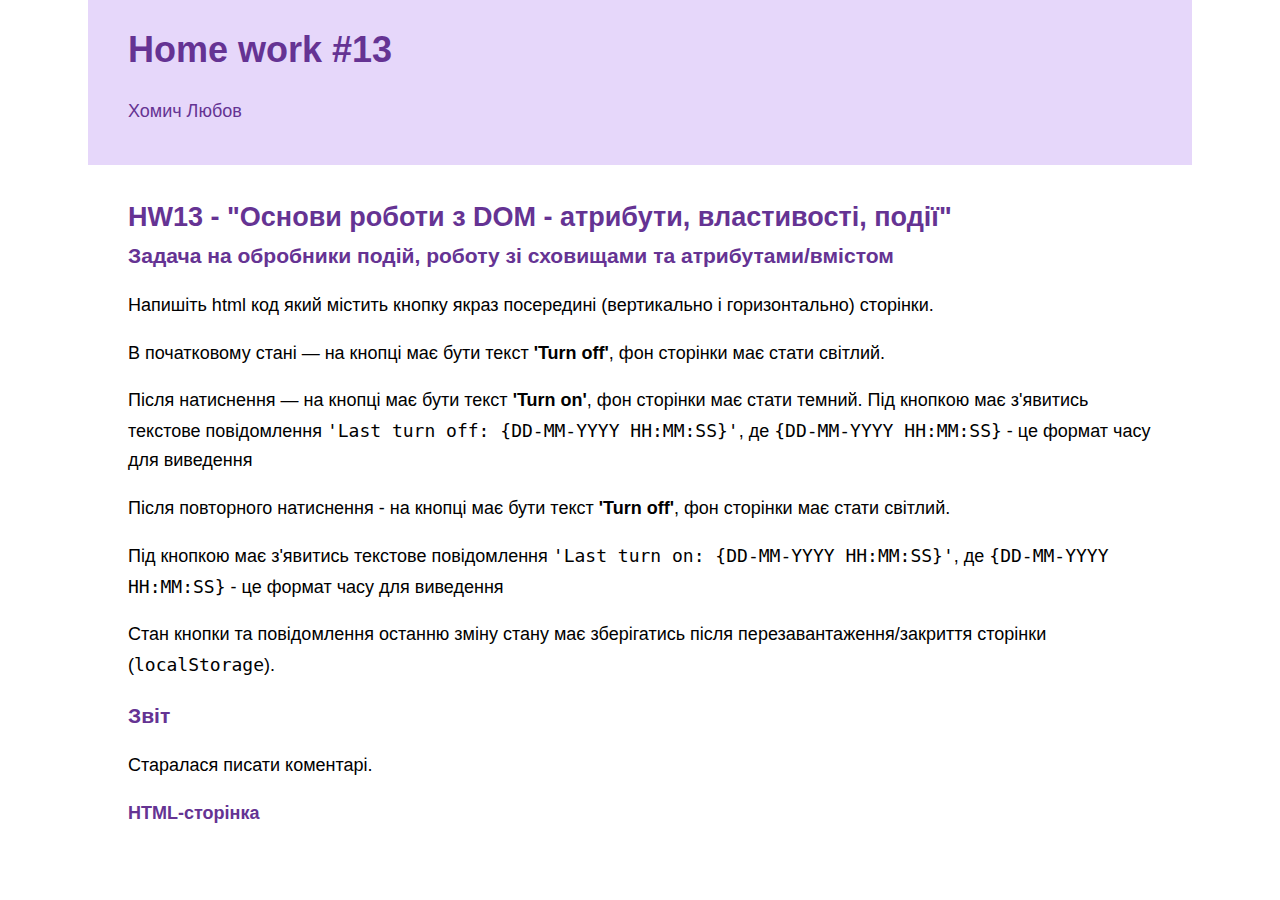
<file: index.html>
<!DOCTYPE html>
<html lang="uk">

<head>
  <meta charset="UTF-8" />
  <meta name="viewport" content="width=device-width, initial-scale=1.0" />
  <link rel="apple-touch-icon" sizes="180x180" href="./favicon/apple-touch-icon.png" />
  <link rel="icon" type="image/png" sizes="32x32" href="./favicon/favicon-32x32.png" />
  <link rel="icon" type="image/png" sizes="16x16" href="./favicon/favicon-16x16.png" />
  <link rel="manifest" href="./favicon/site.webmanifest" />
  <link rel="stylesheet" href="./css/style.css" />
  <title>Home work #13</title>
</head>

<body>
  <header class="header">
    <h1>Home work #13</h1>
    <p class="autor">Хомич Любов</p>
  </header>
  <main class="main">
    <h2>HW13 - "Основи роботи з DOM - атрибути, властивості, події"</h2>
    <article>
      <h3>Задача на обробники подій, роботу зі сховищами та атрибутами/вмістом</h3>
      <p>
        Напишіть html код який містить кнопку якраз посередині (вертикально і горизонтально) сторінки.
      </p>
      <p>
        В початковому стані — на кнопці має бути текст <b>'Turn off'</b>, фон сторінки має стати світлий.
      </p>
      <p>
        Після натиснення — на кнопці має бути текст <b>'Turn on'</b>, фон сторінки має стати темний. Під кнопкою має
        з'явитись текстове повідомлення <code>'Last turn off: {DD-MM-YYYY HH:MM:SS}'</code>, де
        <code>{DD-MM-YYYY HH:MM:SS}</code> - це формат часу для виведення
      </p>
      <p>
        Після повторного натиснення - на кнопці має бути текст <b>'Turn off'</b>, фон сторінки має стати світлий.
      </p>
      <p>
        Під кнопкою має з'явитись текстове повідомлення <code>'Last turn on: {DD-MM-YYYY HH:MM:SS}'</code>, де <code>{DD-MM-YYYY
        HH:MM:SS}</code> - це формат часу для виведення
      </p>
      <p>
        Стан кнопки та повідомлення останню зміну стану має зберігатись після перезавантаження/закриття сторінки
        (<code>localStorage</code>).
      </p>
    </article>
    <article>
      <h3>Звіт</h3>
      <p>Старалася писати коментарі.</p>
      <a href="./page.html" target="_blank" title="homework">HTML-сторінка</a>
    </article>
  </main>
</body>

</html>
</file>
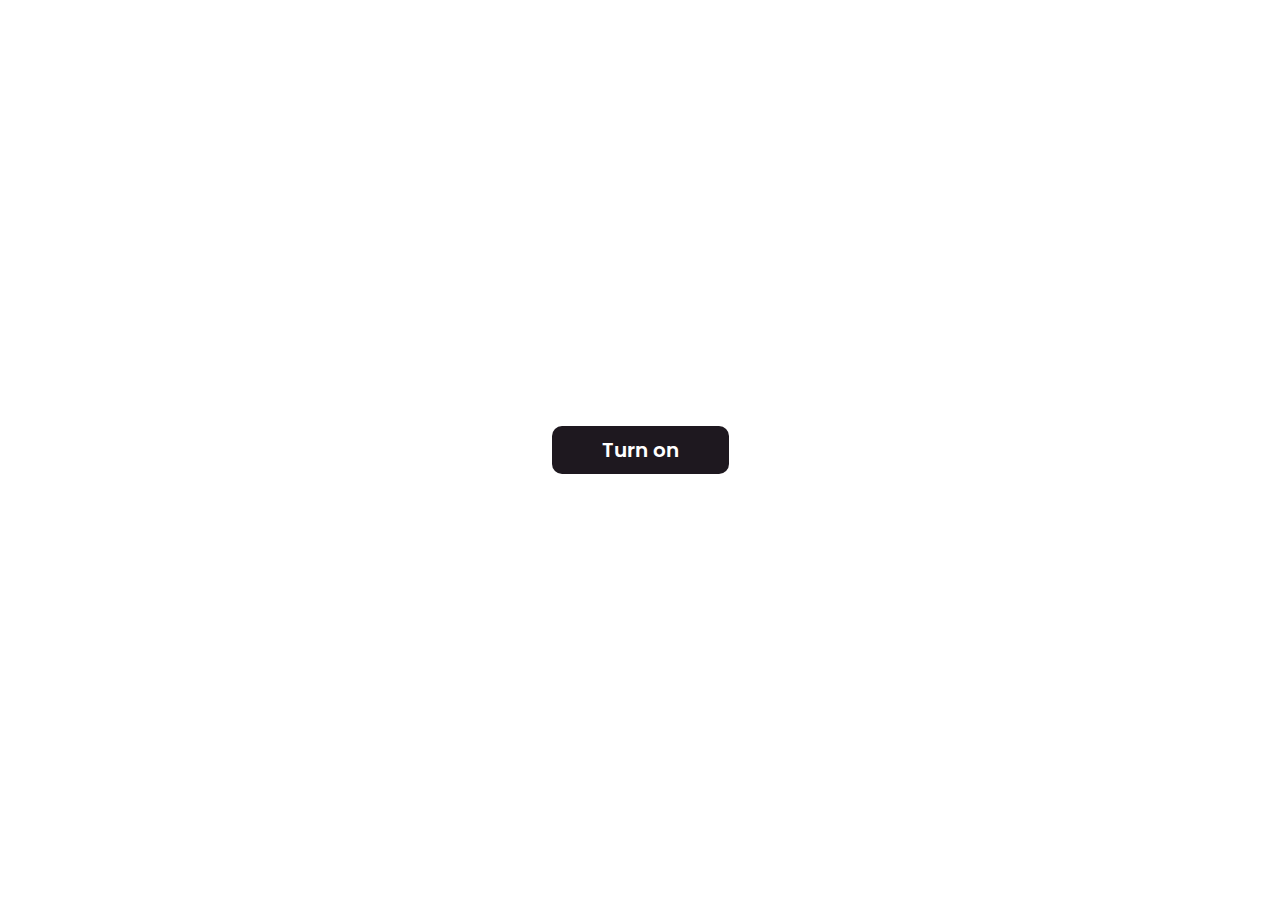
<file: page.html>
<!DOCTYPE html>
<html>

<head>
  <meta charset="utf-8" />
  <meta name="viewport" content="width=device-width, initial-scale=1" />
  <link rel="preconnect" href="https://fonts.googleapis.com">
  <link rel="preconnect" href="https://fonts.gstatic.com" crossorigin>
  <link
    href="https://fonts.googleapis.com/css2?family=Poppins:ital,wght@0,100;0,200;0,300;0,400;0,500;0,600;0,700;0,800;0,900;1,100;1,200;1,300;1,400;1,500;1,600;1,700;1,800;1,900&family=Sintony&family=Tomorrow&display=swap"
    rel="stylesheet">
  <link rel="stylesheet" href="./css/page.css" />
  <title>homework</title>
</head>

<body>
  <main class="main">
    <div class="switcher">
      <button class="switcher__button" type="button">
        Turn <span class="switcher__to-state">on</span>
      </button>
      <div class="switcher__details">
        <div class="switcher__off" hidden>
          <span>Last turn on: </span>
          <span class="switcher__time">{DD-MM-YYYY HH:MM:SS}</span>
        </div>
        <div class="switcher__on" hidden>
          <span>Last turn off: </span>
          <span class="switcher__time">{DD-MM-YYYY HH:MM:SS}</span>
        </div>
      </div>
    </div>
  </main>
  <script src="./js/script.js"></script>
</body>

</html>
</file>
<file: css/style.css>
html,
body{
    font-family: Verdana, Geneva, Tahoma, sans-serif;
    font-size: 18px;
    line-height: 1.64;

    margin: 0;
    padding: 0;
}

.header{
    background-color: #e6d7fa;
    max-width: 1024px;
    margin: 0 auto;
    padding: 20px 40px;
}

h1, h2, h3{
    margin: 0;
    color: #653393;
}

.autor{
    color: #653393;
}

.main{
    max-width: 1024px;
    margin: 0 auto;
    padding: 30px 40px;
}

.task{
    margin: 20px 0;
}

.menu{
    list-style-type: lower-latin;
}

ul p{
    margin: 0;
}

figcaption{
    font-style: italic;
    text-align: center;
    color: #653393;
}

a{
    color: #653393;
    font-weight: 700;
    text-decoration: none;
}
</file>
<file: css/page.css>
:root {
  --main-bg-color: #fff;
  --main-font-color: rgb(30, 24, 31);
}

body {
  background-color: var(--main-bg-color);
  color: var(--main-font-color);
  
  font-family: "Poppins", sans-serif;
}

.is-dark{
  --main-bg-color: rgb(30, 24, 31);
  --main-font-color: #fff;
}

.main{
  position: fixed;
  inset: 0;
  display: flex;
  justify-content: center;
  align-items: center;
}

.switcher__button{
  appearance: none;
  padding: 10px 50px;
  border-radius: 10px;
  cursor: pointer;
  font: normal 600 20px/1.4 "Poppins", sans-serif;
  transition:  0.3s ease-in;
  transition-property: background-color, opacity;
  background-color: var(--main-font-color);
  color: var(--main-bg-color);
  border: none;
}

.switcher__button:hover{
  opacity: 0.9;
}

.switcher__details{
  position: fixed;
  display: block;
  width: 360px;
  bottom: 20px;
  left: 50%;
  transform: translateX(-50%);
  text-align: center;
  font: normal 300 16px/1.4 "Poppins", sans-serif;
  letter-spacing: 1px;
}

.switcher__time{
  font-weight: 700;
}
</file>
